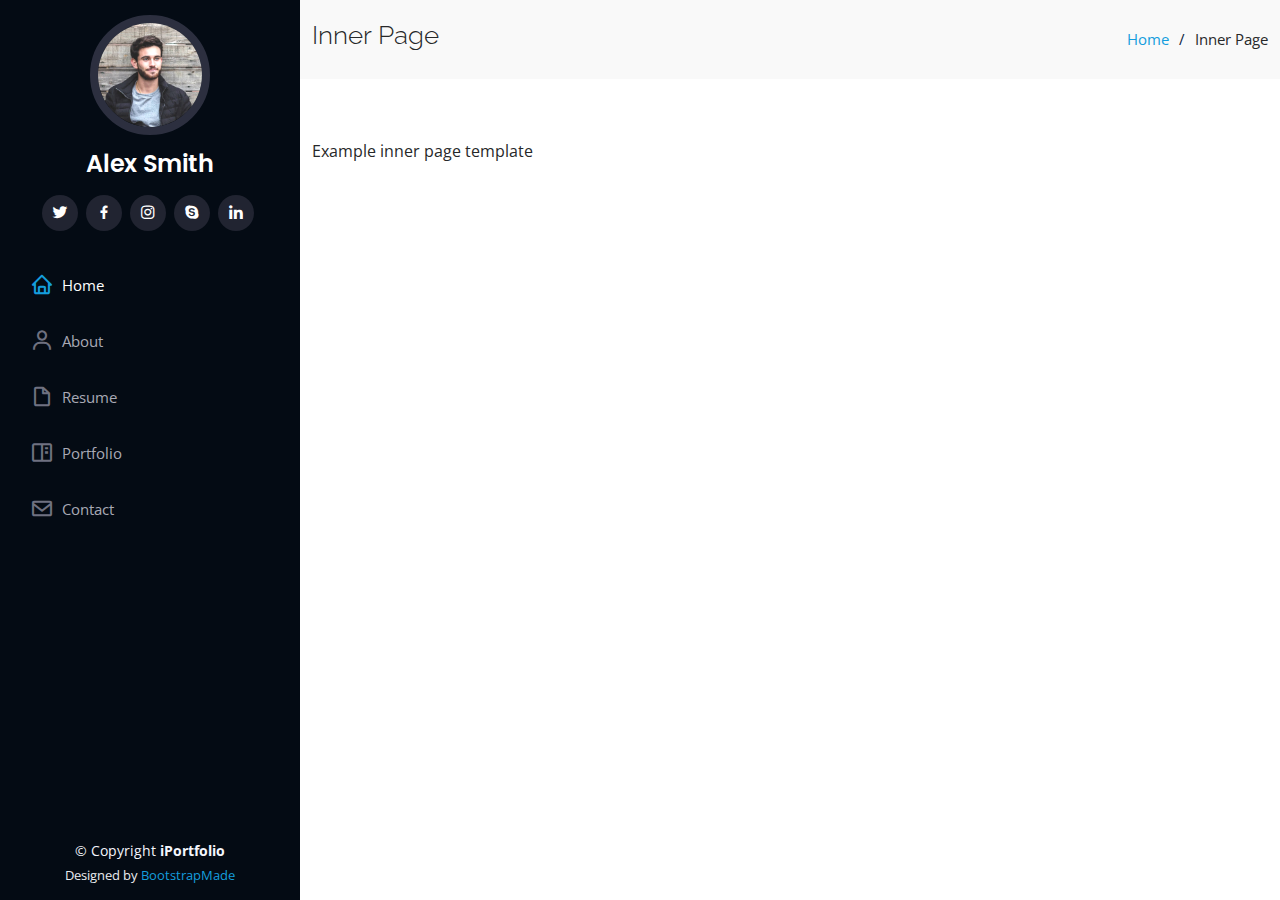
<file: inner-page.html>
<!DOCTYPE html>
<html lang="en">
  <head>
    <meta charset="utf-8" />
    <meta content="width=device-width, initial-scale=1.0" name="viewport" />

    <title>Inner Page - iPortfolio Bootstrap Template</title>
    <meta content="" name="description" />
    <meta content="" name="keywords" />

    <!-- Favicons -->
    <link href="assets/img/favicon.png" rel="icon" />
    <link href="assets/img/apple-touch-icon.png" rel="apple-touch-icon" />

    <!-- Google Fonts -->
    <link
      href="https://fonts.googleapis.com/css?family=Open+Sans:300,300i,400,400i,600,600i,700,700i|Raleway:300,300i,400,400i,500,500i,600,600i,700,700i|Poppins:300,300i,400,400i,500,500i,600,600i,700,700i"
      rel="stylesheet"
    />

    <!-- Vendor CSS Files -->
    <link href="assets/vendor/aos/aos.css" rel="stylesheet" />
    <link
      href="assets/vendor/bootstrap/css/bootstrap.min.css"
      rel="stylesheet"
    />
    <link
      href="assets/vendor/bootstrap-icons/bootstrap-icons.css"
      rel="stylesheet"
    />
    <link href="assets/vendor/boxicons/css/boxicons.min.css" rel="stylesheet" />
    <link
      href="assets/vendor/glightbox/css/glightbox.min.css"
      rel="stylesheet"
    />
    <link href="assets/vendor/swiper/swiper-bundle.min.css" rel="stylesheet" />

    <!-- Template Main CSS File -->
    <link href="assets/css/style.css" rel="stylesheet" />

    <!-- =======================================================
  * Template Name: iPortfolio - v3.10.0
  * Template URL: https://bootstrapmade.com/iportfolio-bootstrap-portfolio-websites-template/
  * Author: BootstrapMade.com
  * License: https://bootstrapmade.com/license/
  ======================================================== -->
  </head>

  <body>
    <!-- ======= Mobile nav toggle button ======= -->
    <i class="bi bi-list mobile-nav-toggle d-xl-none"></i>

    <!-- ======= Header ======= -->
    <header id="header">
      <div class="d-flex flex-column">
        <div class="profile">
          <img
            src="assets/img/profile-img.jpg"
            alt=""
            class="img-fluid rounded-circle"
          />
          <h1 class="text-light"><a href="index.html">Alex Smith</a></h1>
          <div class="social-links mt-3 text-center">
            <a href="#" class="twitter"><i class="bx bxl-twitter"></i></a>
            <a href="#" class="facebook"><i class="bx bxl-facebook"></i></a>
            <a href="#" class="instagram"><i class="bx bxl-instagram"></i></a>
            <a href="#" class="google-plus"><i class="bx bxl-skype"></i></a>
            <a href="#" class="linkedin"><i class="bx bxl-linkedin"></i></a>
          </div>
        </div>

        <nav id="navbar" class="nav-menu navbar">
          <ul>
            <li>
              <a href="#hero" class="nav-link scrollto active"
                ><i class="bx bx-home"></i> <span>Home</span></a
              >
            </li>
            <li>
              <a href="#about" class="nav-link scrollto"
                ><i class="bx bx-user"></i> <span>About</span></a
              >
            </li>
            <li>
              <a href="#resume" class="nav-link scrollto"
                ><i class="bx bx-file-blank"></i> <span>Resume</span></a
              >
            </li>
            <li>
              <a href="#portfolio" class="nav-link scrollto"
                ><i class="bx bx-book-content"></i> <span>Portfolio</span></a
              >
            </li>
            <!-- <li><a href="#services" class="nav-link scrollto"><i class="bx bx-server"></i> <span>Services</span></a></li> -->
            <li>
              <a href="#contact" class="nav-link scrollto"
                ><i class="bx bx-envelope"></i> <span>Contact</span></a
              >
            </li>
          </ul>
        </nav>
        <!-- .nav-menu -->
      </div>
    </header>
    <!-- End Header -->

    <main id="main">
      <!-- ======= Breadcrumbs ======= -->
      <section class="breadcrumbs">
        <div class="container">
          <div class="d-flex justify-content-between align-items-center">
            <h2>Inner Page</h2>
            <ol>
              <li><a href="index.html">Home</a></li>
              <li>Inner Page</li>
            </ol>
          </div>
        </div>
      </section>
      <!-- End Breadcrumbs -->

      <section class="inner-page">
        <div class="container">
          <p>Example inner page template</p>
        </div>
      </section>
    </main>
    <!-- End #main -->

    <!-- ======= Footer ======= -->
    <footer id="footer">
      <div class="container">
        <div class="copyright">
          &copy; Copyright <strong><span>iPortfolio</span></strong>
        </div>
        <div class="credits">
          <!-- All the links in the footer should remain intact. -->
          <!-- You can delete the links only if you purchased the pro version. -->
          <!-- Licensing information: https://bootstrapmade.com/license/ -->
          <!-- Purchase the pro version with working PHP/AJAX contact form: https://bootstrapmade.com/iportfolio-bootstrap-portfolio-websites-template/ -->
          Designed by <a href="https://bootstrapmade.com/">BootstrapMade</a>
        </div>
      </div>
    </footer>
    <!-- End  Footer -->

    <a
      href="#"
      class="back-to-top d-flex align-items-center justify-content-center"
      ><i class="bi bi-arrow-up-short"></i
    ></a>

    <!-- Vendor JS Files -->
    <script src="assets/vendor/purecounter/purecounter_vanilla.js"></script>
    <script src="assets/vendor/aos/aos.js"></script>
    <script src="assets/vendor/bootstrap/js/bootstrap.bundle.min.js"></script>
    <script src="assets/vendor/glightbox/js/glightbox.min.js"></script>
    <script src="assets/vendor/isotope-layout/isotope.pkgd.min.js"></script>
    <script src="assets/vendor/swiper/swiper-bundle.min.js"></script>
    <script src="assets/vendor/typed.js/typed.min.js"></script>
    <script src="assets/vendor/waypoints/noframework.waypoints.js"></script>
    <script src="assets/vendor/php-email-form/validate.js"></script>

    <!-- Template Main JS File -->
    <script src="assets/js/main.js"></script>
  </body>
</html>
</file>
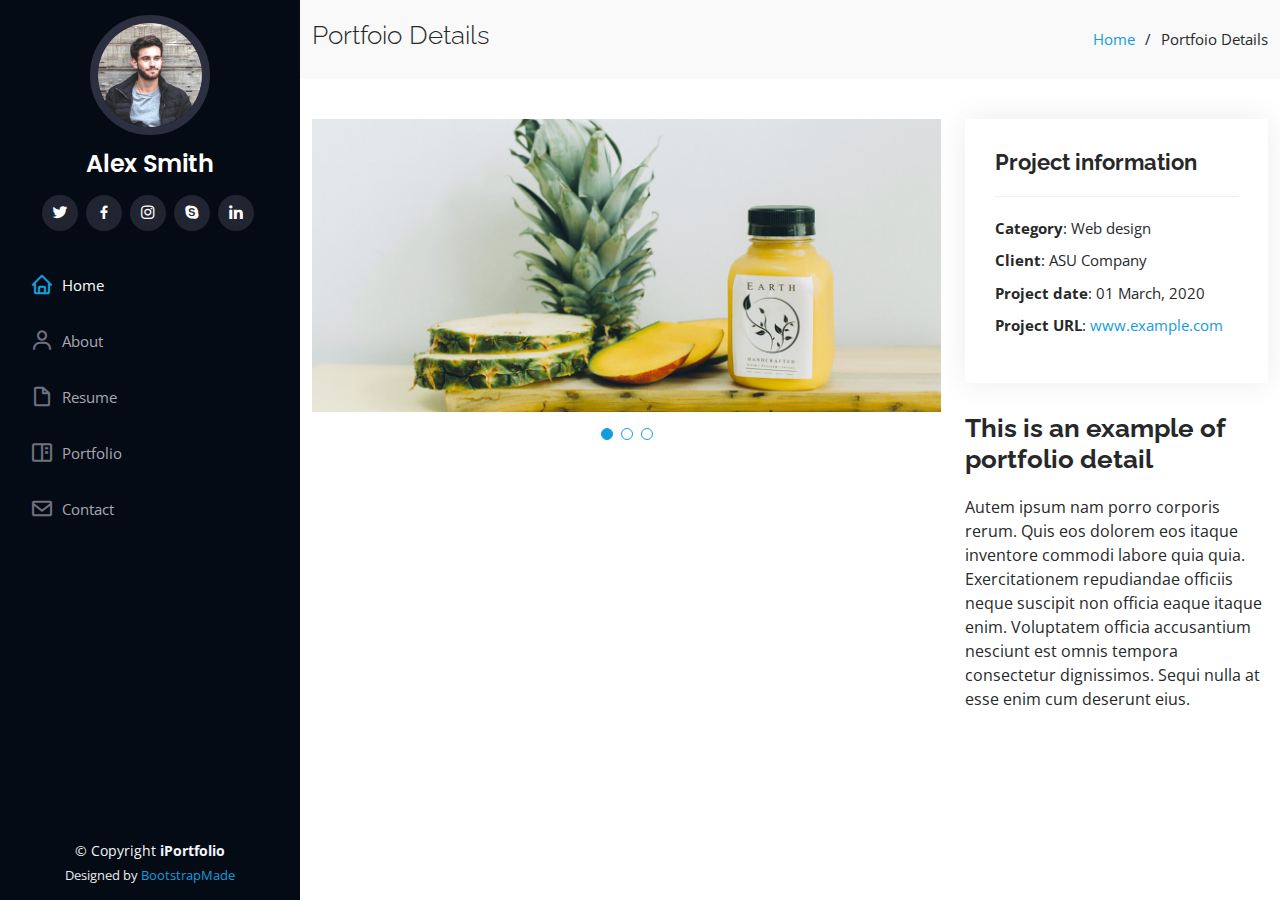
<file: portfolio-details.html>
<!DOCTYPE html>
<html lang="en">
  <head>
    <meta charset="utf-8" />
    <meta content="width=device-width, initial-scale=1.0" name="viewport" />

    <title>Portfolio Details - iPortfolio Bootstrap Template</title>
    <meta content="" name="description" />
    <meta content="" name="keywords" />

    <!-- Favicons -->
    <link href="assets/img/favicon.png" rel="icon" />
    <link href="assets/img/apple-touch-icon.png" rel="apple-touch-icon" />

    <!-- Google Fonts -->
    <link
      href="https://fonts.googleapis.com/css?family=Open+Sans:300,300i,400,400i,600,600i,700,700i|Raleway:300,300i,400,400i,500,500i,600,600i,700,700i|Poppins:300,300i,400,400i,500,500i,600,600i,700,700i"
      rel="stylesheet"
    />

    <!-- Vendor CSS Files -->
    <link href="assets/vendor/aos/aos.css" rel="stylesheet" />
    <link
      href="assets/vendor/bootstrap/css/bootstrap.min.css"
      rel="stylesheet"
    />
    <link
      href="assets/vendor/bootstrap-icons/bootstrap-icons.css"
      rel="stylesheet"
    />
    <link href="assets/vendor/boxicons/css/boxicons.min.css" rel="stylesheet" />
    <link
      href="assets/vendor/glightbox/css/glightbox.min.css"
      rel="stylesheet"
    />
    <link href="assets/vendor/swiper/swiper-bundle.min.css" rel="stylesheet" />

    <!-- Template Main CSS File -->
    <link href="assets/css/style.css" rel="stylesheet" />

    <!-- =======================================================
  * Template Name: iPortfolio - v3.10.0
  * Template URL: https://bootstrapmade.com/iportfolio-bootstrap-portfolio-websites-template/
  * Author: BootstrapMade.com
  * License: https://bootstrapmade.com/license/
  ======================================================== -->
  </head>

  <body>
    <!-- ======= Mobile nav toggle button ======= -->
    <i class="bi bi-list mobile-nav-toggle d-xl-none"></i>

    <!-- ======= Header ======= -->
    <header id="header">
      <div class="d-flex flex-column">
        <div class="profile">
          <img
            src="assets/img/profile-img.jpg"
            alt=""
            class="img-fluid rounded-circle"
          />
          <h1 class="text-light"><a href="index.html">Alex Smith</a></h1>
          <div class="social-links mt-3 text-center">
            <a href="#" class="twitter"><i class="bx bxl-twitter"></i></a>
            <a href="#" class="facebook"><i class="bx bxl-facebook"></i></a>
            <a href="#" class="instagram"><i class="bx bxl-instagram"></i></a>
            <a href="#" class="google-plus"><i class="bx bxl-skype"></i></a>
            <a href="#" class="linkedin"><i class="bx bxl-linkedin"></i></a>
          </div>
        </div>

        <nav id="navbar" class="nav-menu navbar">
          <ul>
            <li>
              <a href="#hero" class="nav-link scrollto active"
                ><i class="bx bx-home"></i> <span>Home</span></a
              >
            </li>
            <li>
              <a href="#about" class="nav-link scrollto"
                ><i class="bx bx-user"></i> <span>About</span></a
              >
            </li>
            <li>
              <a href="#resume" class="nav-link scrollto"
                ><i class="bx bx-file-blank"></i> <span>Resume</span></a
              >
            </li>
            <li>
              <a href="#portfolio" class="nav-link scrollto"
                ><i class="bx bx-book-content"></i> <span>Portfolio</span></a
              >
            </li>
            <!-- <li><a href="#services" class="nav-link scrollto"><i class="bx bx-server"></i> <span>Services</span></a></li> -->
            <li>
              <a href="#contact" class="nav-link scrollto"
                ><i class="bx bx-envelope"></i> <span>Contact</span></a
              >
            </li>
          </ul>
        </nav>
        <!-- .nav-menu -->
      </div>
    </header>
    <!-- End Header -->

    <main id="main">
      <!-- ======= Breadcrumbs ======= -->
      <section id="breadcrumbs" class="breadcrumbs">
        <div class="container">
          <div class="d-flex justify-content-between align-items-center">
            <h2>Portfoio Details</h2>
            <ol>
              <li><a href="index.html">Home</a></li>
              <li>Portfoio Details</li>
            </ol>
          </div>
        </div>
      </section>
      <!-- End Breadcrumbs -->

      <!-- ======= Portfolio Details Section ======= -->
      <section id="portfolio-details" class="portfolio-details">
        <div class="container">
          <div class="row gy-4">
            <div class="col-lg-8">
              <div class="portfolio-details-slider swiper">
                <div class="swiper-wrapper align-items-center">
                  <div class="swiper-slide">
                    <img
                      src="assets/img/portfolio/portfolio-details-1.jpg"
                      alt=""
                    />
                  </div>

                  <div class="swiper-slide">
                    <img
                      src="assets/img/portfolio/portfolio-details-2.jpg"
                      alt=""
                    />
                  </div>

                  <div class="swiper-slide">
                    <img
                      src="assets/img/portfolio/portfolio-details-3.jpg"
                      alt=""
                    />
                  </div>
                </div>
                <div class="swiper-pagination"></div>
              </div>
            </div>

            <div class="col-lg-4">
              <div class="portfolio-info">
                <h3>Project information</h3>
                <ul>
                  <li><strong>Category</strong>: Web design</li>
                  <li><strong>Client</strong>: ASU Company</li>
                  <li><strong>Project date</strong>: 01 March, 2020</li>
                  <li>
                    <strong>Project URL</strong>:
                    <a href="#">www.example.com</a>
                  </li>
                </ul>
              </div>
              <div class="portfolio-description">
                <h2>This is an example of portfolio detail</h2>
                <p>
                  Autem ipsum nam porro corporis rerum. Quis eos dolorem eos
                  itaque inventore commodi labore quia quia. Exercitationem
                  repudiandae officiis neque suscipit non officia eaque itaque
                  enim. Voluptatem officia accusantium nesciunt est omnis
                  tempora consectetur dignissimos. Sequi nulla at esse enim cum
                  deserunt eius.
                </p>
              </div>
            </div>
          </div>
        </div>
      </section>
      <!-- End Portfolio Details Section -->
    </main>
    <!-- End #main -->

    <!-- ======= Footer ======= -->
    <footer id="footer">
      <div class="container">
        <div class="copyright">
          &copy; Copyright <strong><span>iPortfolio</span></strong>
        </div>
        <div class="credits">
          <!-- All the links in the footer should remain intact. -->
          <!-- You can delete the links only if you purchased the pro version. -->
          <!-- Licensing information: https://bootstrapmade.com/license/ -->
          <!-- Purchase the pro version with working PHP/AJAX contact form: https://bootstrapmade.com/iportfolio-bootstrap-portfolio-websites-template/ -->
          Designed by <a href="https://bootstrapmade.com/">BootstrapMade</a>
        </div>
      </div>
    </footer>
    <!-- End  Footer -->

    <a
      href="#"
      class="back-to-top d-flex align-items-center justify-content-center"
      ><i class="bi bi-arrow-up-short"></i
    ></a>

    <!-- Vendor JS Files -->
    <script src="assets/vendor/purecounter/purecounter_vanilla.js"></script>
    <script src="assets/vendor/aos/aos.js"></script>
    <script src="assets/vendor/bootstrap/js/bootstrap.bundle.min.js"></script>
    <script src="assets/vendor/glightbox/js/glightbox.min.js"></script>
    <script src="assets/vendor/isotope-layout/isotope.pkgd.min.js"></script>
    <script src="assets/vendor/swiper/swiper-bundle.min.js"></script>
    <script src="assets/vendor/typed.js/typed.min.js"></script>
    <script src="assets/vendor/waypoints/noframework.waypoints.js"></script>
    <script src="assets/vendor/php-email-form/validate.js"></script>

    <!-- Template Main JS File -->
    <script src="assets/js/main.js"></script>
  </body>
</html>
</file>
<file: assets/css/style.css>
/**
* Template Name: iPortfolio - v3.10.0
* Template URL: https://bootstrapmade.com/iportfolio-bootstrap-portfolio-websites-template/
* Author: BootstrapMade.com
* License: https://bootstrapmade.com/license/
*/

/*--------------------------------------------------------------
# General
--------------------------------------------------------------*/
body {
  font-family: "Open Sans", sans-serif;
  color: #272829;
}

a {
  color: #149ddd;
  text-decoration: none;
}

a:hover {
  color: #37b3ed;
  text-decoration: none;
}

h1,
h2,
h3,
h4,
h5,
h6 {
  font-family: "Raleway", sans-serif;
}

/*--------------------------------------------------------------
# Back to top button
--------------------------------------------------------------*/
.back-to-top {
  position: fixed;
  visibility: hidden;
  opacity: 0;
  right: 15px;
  bottom: 15px;
  z-index: 996;
  background: #149ddd;
  width: 40px;
  height: 40px;
  border-radius: 50px;
  transition: all 0.4s;
}

.back-to-top i {
  font-size: 28px;
  color: #fff;
  line-height: 0;
}

.back-to-top:hover {
  background: #2eafec;
  color: #fff;
}

.back-to-top.active {
  visibility: visible;
  opacity: 1;
}

/*--------------------------------------------------------------
# Header
--------------------------------------------------------------*/
#header {
  position: fixed;
  top: 0;
  left: 0;
  bottom: 0;
  width: 300px;
  transition: all ease-in-out 0.5s;
  z-index: 9997;
  transition: all 0.5s;
  padding: 0 15px;
  background: #040b14;
  overflow-y: auto;
}

#header .profile img {
  margin: 15px auto;
  display: block;
  width: 120px;
  border: 8px solid #2c2f3f;
}

#header .profile h1 {
  font-size: 24px;
  margin: 0;
  padding: 0;
  font-weight: 600;
  -moz-text-align-last: center;
  text-align: center;
  font-family: "Poppins", sans-serif;
}

#header .profile h1 a,
#header .profile h1 a:hover {
  color: #fff;
  text-decoration: none;
}

#header .profile .social-links a {
  font-size: 18px;
  display: inline-block;
  background: #212431;
  color: #fff;
  line-height: 1;
  padding: 8px 0;
  margin-right: 4px;
  border-radius: 50%;
  text-align: center;
  width: 36px;
  height: 36px;
  transition: 0.3s;
}

#header .profile .social-links a:hover {
  background: #149ddd;
  color: #fff;
  text-decoration: none;
}

#main {
  margin-left: 300px;
}

@media (max-width: 1199px) {
  #header {
    left: -300px;
  }

  #main {
    margin-left: 0;
  }
}

/*--------------------------------------------------------------
# Navigation Menu
--------------------------------------------------------------*/
/* Desktop Navigation */
.nav-menu {
  padding: 30px 0 0 0;
}

.nav-menu * {
  margin: 0;
  padding: 0;
  list-style: none;
}

.nav-menu > ul > li {
  position: relative;
  white-space: nowrap;
}

.nav-menu a,
.nav-menu a:focus {
  display: flex;
  align-items: center;
  color: #a8a9b4;
  padding: 12px 15px;
  margin-bottom: 8px;
  transition: 0.3s;
  font-size: 15px;
}

.nav-menu a i,
.nav-menu a:focus i {
  font-size: 24px;
  padding-right: 8px;
  color: #6f7180;
}

.nav-menu a:hover,
.nav-menu .active,
.nav-menu .active:focus,
.nav-menu li:hover > a {
  text-decoration: none;
  color: #fff;
}

.nav-menu a:hover i,
.nav-menu .active i,
.nav-menu .active:focus i,
.nav-menu li:hover > a i {
  color: #149ddd;
}

/* Mobile Navigation */
.mobile-nav-toggle {
  position: fixed;
  right: 15px;
  top: 15px;
  z-index: 9998;
  border: 0;
  font-size: 24px;
  transition: all 0.4s;
  outline: none !important;
  background-color: #149ddd;
  color: #fff;
  width: 40px;
  height: 40px;
  display: inline-flex;
  align-items: center;
  justify-content: center;
  line-height: 0;
  border-radius: 50px;
  cursor: pointer;
}

.mobile-nav-active {
  overflow: hidden;
}

.mobile-nav-active #header {
  left: 0;
}

/*--------------------------------------------------------------
# Hero Section
--------------------------------------------------------------*/
#hero {
  width: 100%;
  height: 100vh;
  background: url("../img/bg.JPG") top center;
  background-size: cover;
}

#hero:before {
  content: "";
  background: rgba(5, 13, 24, 0.3);
  position: absolute;
  bottom: 0;
  top: 0;
  left: 0;
  right: 0;
  z-index: 1;
}

#hero .hero-container {
  position: relative;
  z-index: 2;
  min-width: 300px;
}

#hero h1 {
  margin: 0 0 10px 0;
  font-size: 64px;
  font-weight: 700;
  line-height: 56px;
  color: #272829;
}

#hero p {
  color: #272829;
  margin-bottom: 50px;
  font-size: 26px;
  font-family: "Poppins", sans-serif;
}

#hero p span {
  color: #272829;
  padding-bottom: 4px;
  letter-spacing: 1px;
  border-bottom: 3px solid #149ddd;
}

@media (min-width: 1024px) {
  #hero {
    background-attachment: fixed;
  }
}

@media (max-width: 768px) {
  #hero h1 {
    font-size: 28px;
    line-height: 36px;
  }

  #hero h2 {
    font-size: 18px;
    line-height: 24px;
    margin-bottom: 30px;
  }
}

/*--------------------------------------------------------------
# Sections General
--------------------------------------------------------------*/
section {
  padding: 60px 0;
  overflow: hidden;
}

.section-bg {
  background: #f5f8fd;
}

.section-title {
  padding-bottom: 30px;
}

.section-title h2 {
  font-size: 32px;
  font-weight: bold;
  margin-bottom: 20px;
  padding-bottom: 20px;
  position: relative;
  color: #173b6c;
}

.section-title h2::after {
  content: "";
  position: absolute;
  display: block;
  width: 50px;
  height: 3px;
  background: #149ddd;
  bottom: 0;
  left: 0;
}

.section-title p {
  margin-bottom: 0;
}

/*--------------------------------------------------------------
# About
--------------------------------------------------------------*/
.about .content h3 {
  font-weight: 700;
  font-size: 26px;
  color: #173b6c;
}

.about .content ul {
  list-style: none;
  padding: 0;
}

.about .content ul li {
  margin-bottom: 20px;
  display: flex;
  align-items: center;
}

.about .content ul strong {
  margin-right: 10px;
}

.about .content ul i {
  font-size: 16px;
  margin-right: 5px;
  color: #149ddd;
  line-height: 0;
}

.about .content p:last-child {
  margin-bottom: 0;
}

/*--------------------------------------------------------------
# Facts
--------------------------------------------------------------*/
.facts {
  padding-bottom: 30px;
}

.facts .count-box {
  padding: 30px;
  width: 100%;
}

.facts .count-box i {
  display: block;
  font-size: 44px;
  color: #149ddd;
  float: left;
  line-height: 0;
}

.facts .count-box span {
  font-size: 48px;
  line-height: 40px;
  display: block;
  font-weight: 700;
  color: #050d18;
  margin-left: 60px;
}

.facts .count-box p {
  padding: 15px 0 0 0;
  margin: 0 0 0 60px;
  font-family: "Raleway", sans-serif;
  font-size: 14px;
  color: #122f57;
}

.facts .count-box a {
  font-weight: 600;
  display: block;
  margin-top: 20px;
  color: #122f57;
  font-size: 15px;
  font-family: "Poppins", sans-serif;
  transition: ease-in-out 0.3s;
}

.facts .count-box a:hover {
  color: #1f5297;
}

/*--------------------------------------------------------------
# Akills
--------------------------------------------------------------*/
.skills .progress {
  height: 60px;
  display: block;
  background: none;
  border-radius: 0;
}

.skills .progress .skill {
  padding: 0;
  margin: 0 0 6px 0;
  text-transform: uppercase;
  display: block;
  font-weight: 600;
  font-family: "Poppins", sans-serif;
  color: #050d18;
}

.skills .progress .skill .val {
  float: right;
  font-style: normal;
}

.skills .progress-bar-wrap {
  background: #dce8f8;
  height: 10px;
}

.skills .progress-bar {
  width: 1px;
  height: 10px;
  transition: 0.9s;
  background-color: #149ddd;
}

/*--------------------------------------------------------------
# Resume
--------------------------------------------------------------*/
.resume .resume-title {
  font-size: 26px;
  font-weight: 700;
  margin-top: 20px;
  margin-bottom: 20px;
  color: #050d18;
}

.resume .resume-item {
  padding: 0 0 20px 20px;
  margin-top: -2px;
  border-left: 2px solid #1f5297;
  position: relative;
}

.resume .resume-item h4 {
  line-height: 18px;
  font-size: 18px;
  font-weight: 600;
  text-transform: uppercase;
  font-family: "Poppins", sans-serif;
  color: #050d18;
  margin-bottom: 10px;
}

.resume .resume-item h5 {
  font-size: 16px;
  background: #e4edf9;
  padding: 5px 15px;
  display: inline-block;
  font-weight: 600;
  margin-bottom: 10px;
}

.resume .resume-item ul {
  padding-left: 20px;
}

.resume .resume-item ul li {
  padding-bottom: 10px;
}

.resume .resume-item:last-child {
  padding-bottom: 0;
}

.resume .resume-item::before {
  content: "";
  position: absolute;
  width: 16px;
  height: 16px;
  border-radius: 50px;
  left: -9px;
  top: 0;
  background: #fff;
  border: 2px solid #1f5297;
}

/*--------------------------------------------------------------
# Portfolio
--------------------------------------------------------------*/
.portfolio .portfolio-item {
  margin-bottom: 30px;
}

.portfolio #portfolio-flters {
  padding: 0;
  margin: 0 auto 35px auto;
  list-style: none;
  text-align: center;
  background: #fff;
  border-radius: 50px;
  padding: 2px 15px;
}

.portfolio #portfolio-flters li {
  cursor: pointer;
  display: inline-block;
  padding: 10px 15px 8px 15px;
  font-size: 14px;
  font-weight: 600;
  line-height: 1;
  text-transform: uppercase;
  color: #272829;
  margin-bottom: 5px;
  transition: all 0.3s ease-in-out;
}

.portfolio #portfolio-flters li:hover,
.portfolio #portfolio-flters li.filter-active {
  color: #149ddd;
}

.portfolio #portfolio-flters li:last-child {
  margin-right: 0;
}

.portfolio .portfolio-wrap {
  transition: 0.3s;
  position: relative;
  overflow: hidden;
  z-index: 1;
}

.portfolio .portfolio-wrap::before {
  content: "";
  background: rgba(255, 255, 255, 0.5);
  position: absolute;
  left: 0;
  right: 0;
  top: 0;
  bottom: 0;
  transition: all ease-in-out 0.3s;
  z-index: 2;
  opacity: 0;
}

.portfolio .portfolio-wrap .portfolio-links {
  opacity: 1;
  left: 0;
  right: 0;
  bottom: -60px;
  z-index: 3;
  position: absolute;
  transition: all ease-in-out 0.3s;
  display: flex;
  justify-content: center;
}

.portfolio .portfolio-wrap .portfolio-links a {
  color: #fff;
  font-size: 28px;
  text-align: center;
  background: rgba(20, 157, 221, 0.75);
  transition: 0.3s;
  width: 50%;
}

.portfolio .portfolio-wrap .portfolio-links a:hover {
  background: rgba(20, 157, 221, 0.95);
}

.portfolio .portfolio-wrap .portfolio-links a + a {
  border-left: 1px solid #37b3ed;
}

.portfolio .portfolio-wrap:hover::before {
  top: 0;
  left: 0;
  right: 0;
  bottom: 0;
  opacity: 1;
}

.portfolio .portfolio-wrap:hover .portfolio-links {
  opacity: 1;
  bottom: 0;
}

/*--------------------------------------------------------------
# Portfolio Details
--------------------------------------------------------------*/
.portfolio-details {
  padding-top: 40px;
}

.portfolio-details .portfolio-details-slider img {
  width: 100%;
}

.portfolio-details .portfolio-details-slider .swiper-pagination {
  margin-top: 20px;
  position: relative;
}

.portfolio-details
  .portfolio-details-slider
  .swiper-pagination
  .swiper-pagination-bullet {
  width: 12px;
  height: 12px;
  background-color: #fff;
  opacity: 1;
  border: 1px solid #149ddd;
}

.portfolio-details
  .portfolio-details-slider
  .swiper-pagination
  .swiper-pagination-bullet-active {
  background-color: #149ddd;
}

.portfolio-details .portfolio-info {
  padding: 30px;
  box-shadow: 0px 0 30px rgba(5, 13, 24, 0.08);
}

.portfolio-details .portfolio-info h3 {
  font-size: 22px;
  font-weight: 700;
  margin-bottom: 20px;
  padding-bottom: 20px;
  border-bottom: 1px solid #eee;
}

.portfolio-details .portfolio-info ul {
  list-style: none;
  padding: 0;
  font-size: 15px;
}

.portfolio-details .portfolio-info ul li + li {
  margin-top: 10px;
}

.portfolio-details .portfolio-description {
  padding-top: 30px;
}

.portfolio-details .portfolio-description h2 {
  font-size: 26px;
  font-weight: 700;
  margin-bottom: 20px;
}

.portfolio-details .portfolio-description p {
  padding: 0;
}

/*--------------------------------------------------------------
# Services
--------------------------------------------------------------*/
.services .icon-box {
  margin-bottom: 20px;
}

.services .icon {
  float: left;
  display: flex;
  align-items: center;
  justify-content: center;
  width: 54px;
  height: 54px;
  background: #149ddd;
  border-radius: 50%;
  transition: 0.5s;
  border: 1px solid #149ddd;
}

.services .icon i {
  color: #fff;
  font-size: 24px;
  line-height: 0;
}

.services .icon-box:hover .icon {
  background: #fff;
}

.services .icon-box:hover .icon i {
  color: #149ddd;
}

.services .title {
  margin-left: 80px;
  font-weight: 700;
  margin-bottom: 15px;
  font-size: 18px;
}

.services .title a {
  color: #343a40;
}

.services .title a:hover {
  color: #149ddd;
}

.services .description {
  margin-left: 80px;
  line-height: 24px;
  font-size: 14px;
}

/*--------------------------------------------------------------
# Testimonials
--------------------------------------------------------------*/
.testimonials .testimonials-carousel,
.testimonials .testimonials-slider {
  overflow: hidden;
}

.testimonials .testimonial-item {
  box-sizing: content-box;
  text-align: center;
  min-height: 320px;
}

.testimonials .testimonial-item .testimonial-img {
  width: 90px;
  border-radius: 50%;
  margin: 0 auto;
}

.testimonials .testimonial-item h3 {
  font-size: 18px;
  font-weight: bold;
  margin: 10px 0 5px 0;
  color: #111;
}

.testimonials .testimonial-item h4 {
  font-size: 14px;
  color: #999;
  margin: 0;
}

.testimonials .testimonial-item .quote-icon-left,
.testimonials .testimonial-item .quote-icon-right {
  color: #c3e8fa;
  font-size: 26px;
}

.testimonials .testimonial-item .quote-icon-left {
  display: inline-block;
  left: -5px;
  position: relative;
}

.testimonials .testimonial-item .quote-icon-right {
  display: inline-block;
  right: -5px;
  position: relative;
  top: 10px;
}

.testimonials .testimonial-item p {
  font-style: italic;
  margin: 0 15px 15px 15px;
  padding: 20px;
  background: #fff;
  position: relative;
  margin-bottom: 35px;
  border-radius: 6px;
  box-shadow: 0px 2px 15px rgba(0, 0, 0, 0.1);
}

.testimonials .testimonial-item p::after {
  content: "";
  width: 0;
  height: 0;
  border-top: 20px solid #fff;
  border-right: 20px solid transparent;
  border-left: 20px solid transparent;
  position: absolute;
  bottom: -20px;
  left: calc(50% - 20px);
}

.testimonials .swiper-pagination {
  margin-top: 20px;
  position: relative;
}

.testimonials .swiper-pagination .swiper-pagination-bullet {
  width: 12px;
  height: 12px;
  background-color: #fff;
  opacity: 1;
  border: 1px solid #149ddd;
}

.testimonials .swiper-pagination .swiper-pagination-bullet-active {
  background-color: #149ddd;
}

/*--------------------------------------------------------------
# Contact
--------------------------------------------------------------*/
.contact {
  padding-bottom: 130px;
}

.contact .info {
  padding: 30px;
  background: #fff;
  width: 100%;
  box-shadow: 0 0 24px 0 rgba(0, 0, 0, 0.12);
}

.contact .info i {
  font-size: 20px;
  color: #149ddd;
  float: left;
  width: 44px;
  height: 44px;
  background: #dff3fc;
  display: flex;
  justify-content: center;
  align-items: center;
  border-radius: 50px;
  transition: all 0.3s ease-in-out;
}

.contact .info h4 {
  padding: 0 0 0 60px;
  font-size: 22px;
  font-weight: 600;
  margin-bottom: 5px;
  color: #050d18;
}

.contact .info p {
  padding: 0 0 10px 60px;
  margin-bottom: 20px;
  font-size: 14px;
  color: #173b6c;
}

.contact .info .email p {
  padding-top: 5px;
}

.contact .info .social-links {
  padding-left: 60px;
}

.contact .info .social-links a {
  font-size: 18px;
  display: inline-block;
  background: #333;
  color: #fff;
  line-height: 1;
  padding: 8px 0;
  border-radius: 50%;
  text-align: center;
  width: 36px;
  height: 36px;
  transition: 0.3s;
  margin-right: 10px;
}

.contact .info .social-links a:hover {
  background: #149ddd;
  color: #fff;
}

.contact .info .email:hover i,
.contact .info .address:hover i,
.contact .info .phone:hover i {
  background: #149ddd;
  color: #fff;
}

.contact .php-email-form {
  width: 100%;
  padding: 30px;
  background: #fff;
  box-shadow: 0 0 24px 0 rgba(0, 0, 0, 0.12);
}

.contact .php-email-form .form-group {
  padding-bottom: 8px;
}

.contact .php-email-form .validate {
  display: none;
  color: red;
  margin: 0 0 15px 0;
  font-weight: 400;
  font-size: 13px;
}

.contact .php-email-form .error-message {
  display: none;
  color: #fff;
  background: #ed3c0d;
  text-align: left;
  padding: 15px;
  font-weight: 600;
}

.contact .php-email-form .error-message br + br {
  margin-top: 25px;
}

.contact .php-email-form .sent-message {
  display: none;
  color: #fff;
  background: #18d26e;
  text-align: center;
  padding: 15px;
  font-weight: 600;
}

.contact .php-email-form .loading {
  display: none;
  background: #fff;
  text-align: center;
  padding: 15px;
}

.contact .php-email-form .loading:before {
  content: "";
  display: inline-block;
  border-radius: 50%;
  width: 24px;
  height: 24px;
  margin: 0 10px -6px 0;
  border: 3px solid #18d26e;
  border-top-color: #eee;
  -webkit-animation: animate-loading 1s linear infinite;
  animation: animate-loading 1s linear infinite;
}

.contact .php-email-form .form-group {
  margin-bottom: 15px;
}

.contact .php-email-form label {
  padding-bottom: 8px;
}

.contact .php-email-form input,
.contact .php-email-form textarea {
  border-radius: 0;
  box-shadow: none;
  font-size: 14px;
}

.contact .php-email-form input {
  height: 44px;
}

.contact .php-email-form textarea {
  padding: 10px 15px;
}

.contact .php-email-form button[type="submit"] {
  background: #149ddd;
  border: 0;
  padding: 10px 24px;
  color: #fff;
  transition: 0.4s;
  border-radius: 4px;
}

.contact .php-email-form button[type="submit"]:hover {
  background: #37b3ed;
}

@-webkit-keyframes animate-loading {
  0% {
    transform: rotate(0deg);
  }

  100% {
    transform: rotate(360deg);
  }
}

@keyframes animate-loading {
  0% {
    transform: rotate(0deg);
  }

  100% {
    transform: rotate(360deg);
  }
}

/*--------------------------------------------------------------
# Breadcrumbs
--------------------------------------------------------------*/
.breadcrumbs {
  padding: 20px 0;
  background: #f9f9f9;
}

.breadcrumbs h2 {
  font-size: 26px;
  font-weight: 300;
}

.breadcrumbs ol {
  display: flex;
  flex-wrap: wrap;
  list-style: none;
  padding: 0;
  margin: 0;
  font-size: 15px;
}

.breadcrumbs ol li + li {
  padding-left: 10px;
}

.breadcrumbs ol li + li::before {
  display: inline-block;
  padding-right: 10px;
  color: #0e2442;
  content: "/";
}

@media (max-width: 768px) {
  .breadcrumbs .d-flex {
    display: block !important;
  }

  .breadcrumbs ol {
    display: block;
  }

  .breadcrumbs ol li {
    display: inline-block;
  }
}

/*--------------------------------------------------------------
# Footer
--------------------------------------------------------------*/
#footer {
  padding: 15px;
  color: #f4f6fd;
  font-size: 14px;
  position: fixed;
  left: 0;
  bottom: 0;
  width: 300px;
  z-index: 9999;
  background: #040b14;
}

#footer .copyright {
  text-align: center;
}

#footer .credits {
  padding-top: 5px;
  text-align: center;
  font-size: 13px;
  color: #eaebf0;
}

@media (max-width: 1199px) {
  #footer {
    position: static;
    width: auto;
    padding-right: 20px 15px;
  }
}
</file>
